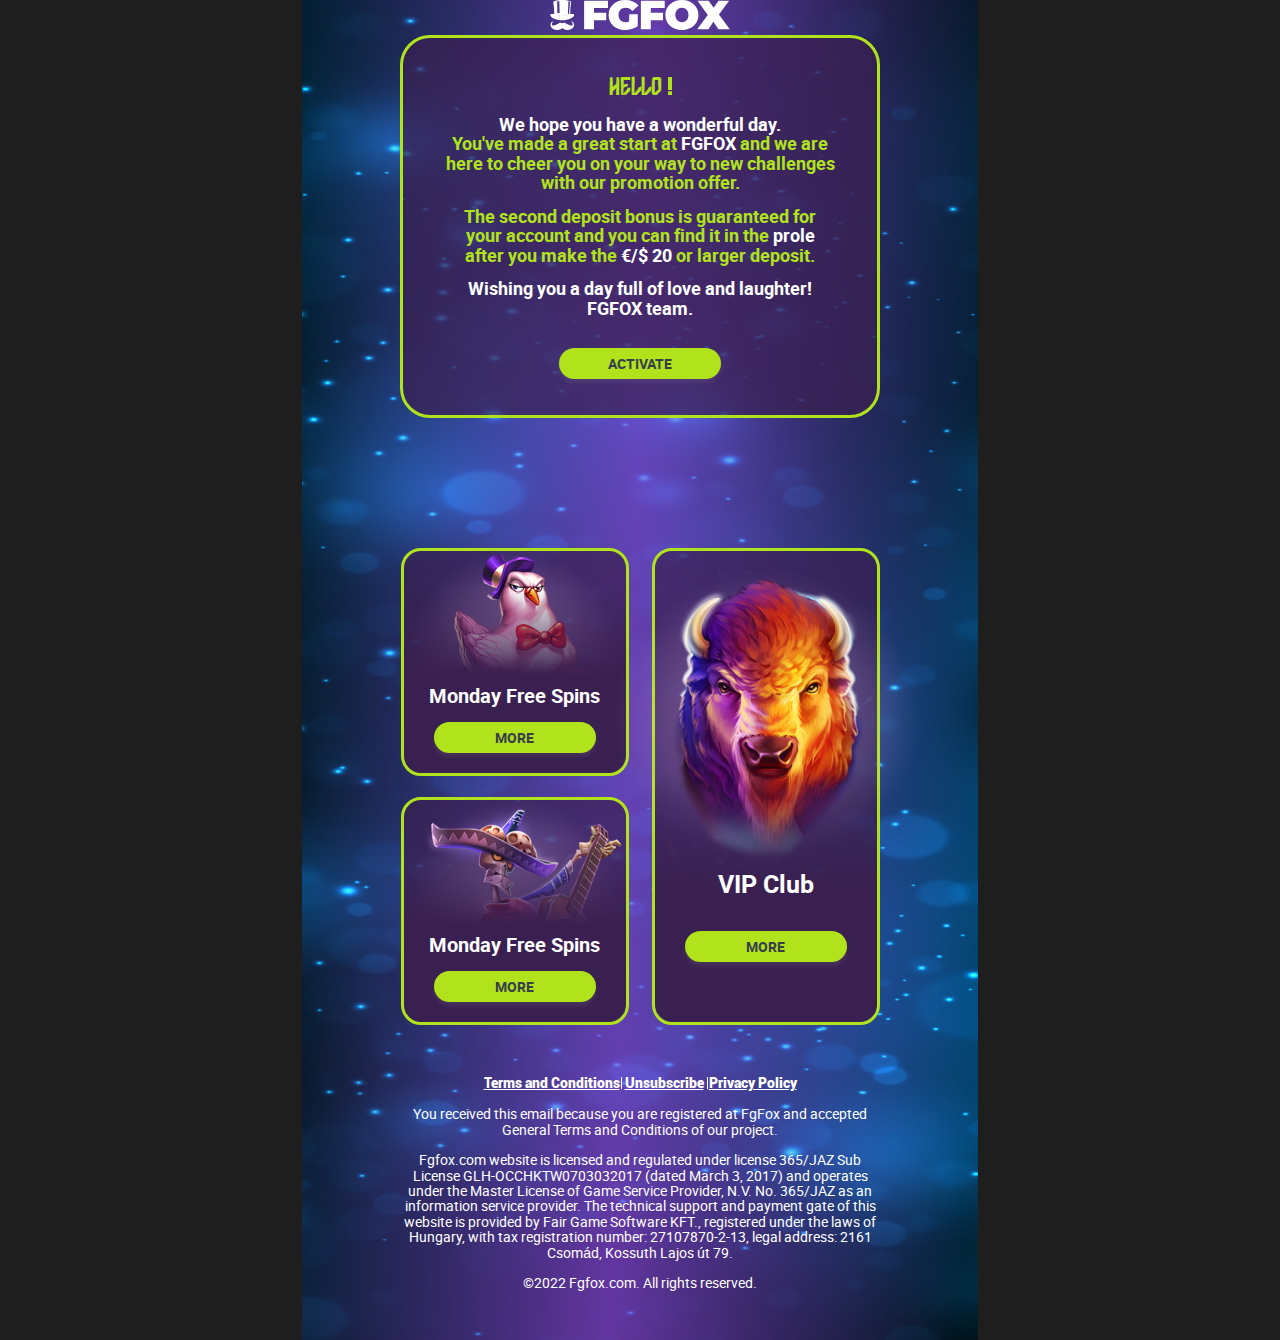
<file: index.html>
<!DOCTYPE html>
<html lang="en">
<head>
    <meta charset="UTF-8">
    <meta http-equiv="X-UA-Compatible" content="IE=edge">
    <meta name="viewport" content="width=device-width, initial-scale=1.0">
    <meta name="google-site-verification" content="2Sps47whGDcJDg3alf4n292jS8mXp22mIOLVYYBUBjQ" />
    <link rel="stylesheet" href="./css/header.css">
    <link rel="stylesheet" href="./css/main.css">
    <link rel="stylesheet" href="./css/footer.css">
    <link rel="stylesheet" href="./css/style.css">
    <link rel="icon" href="./img/icon.svg">
    <title>FGFOX</title>
</head>
<body class="body">
    <div class="container">
        <div class="gr-bg">
            <header class="header">
                <a class="header__logo" href="#">
                    <img src="./img/logo.svg" width="180" height="30" alt="">
                </a>
            </header>
            <main class="main">
                <section class="main-section">
                    <article>
                        <div class="main-section__item">
                            <div class="main-section__box">
                                <h4 class="font-femily">Hello <img src="./img/!.svg" alt=""></h4>
                                <p><span>We hope you have a wonderful day.</span><br> You've made a great start at <span>FGFOX</span> and we are here to cheer you on your way to new challenges with our promotion offer.</p>
                                <p>The second deposit bonus is guaranteed for your account and you can find it in the <span>prole</span>  after you make the <span>€/$ 20</span> or larger deposit.</p>
                                <p><span>Wishing you a day full of love and laughter! FGFOX team.</span></p>
                                <button class="main-section__btn" type="button"> Activate</button>
                            </div>
                        </div>
                    </article>
                    <article class="main-section__block">
                        <div class="main-section__link">
                            <div class="main-section__bg"></div>
                            <div class="main-section__ellipse"></div>
                            <img class="main-section__img" src="./img/monday.png" alt="">
                            <p>Monday Free Spins</p>
                            <button class="main-section__btn" type="button">More</button>
                        </div>
                        <div class="main-section__link">
                            <div class="main-section__bg"></div>
                            <div class="main-section__ellipse"></div>
                            <img class="main-section__img top-0" src="./img/thursday.png" alt="">
                            <p>Monday Free Spins</p>
                            <button class="main-section__btn" type="button">More</button>
                        </div>
                        <div class="main-section__link main-section__link--vip">
                            <div class="main-section__bg main-section__bg--vip"></div>
                            <div class="main-section__ellipse main-section__ellipse--vip"></div>
                            <img class="main-section__img main-section__img--vip" src="./img/vip.png" alt="">
                            <p>VIP Club</p>
                            <button class="main-section__btn" type="button">More</button>
                        </div>
                        
                    </article>
                    <article>
                        <div class="">

                        </div>
                        <div>

                        </div>
                    </article>
                </section>
            </main>
            <footer class="footer">
                <div class="footer-title">
                    <a href="#">Terms and Conditions</a>
                    <a class="footer-title__stick" href="#">Unsubscribe</a>
                    <a href="#">Privacy Policy</a>
                </div>
                <p>You received this email because you are registered at FgFox and accepted General Terms and Conditions of our project.</p>
                <p>Fgfox.com website is licensed and regulated under license 365/JAZ Sub License GLH-OCCHKTW0703032017 (dated March 3, 2017) and operates under the Master License of Game Service Provider, N.V. No. 365/JAZ as an information service provider. The technical support and payment gate of this website is provided by Fair Game Software KFT., registered under the laws of Hungary, with tax registration number: 27107870-2-13, legal address: 2161 Csomád, Kossuth Lajos út 79.</p>
                <p>©2022 Fgfox.com. All rights reserved.</p>

            </footer>
        </div>
    </div>
</body>
</html>
</file>
<file: css/header.css>
.header{
    display:flex;
    justify-content: center;
}
</file>
<file: css/main.css>
.font-femily{
    font-family: 'Sentencedemo';
    font-weight: 400;
    font-size: 25px;
    line-height: 108.84%;
    text-align: center;
    text-transform: uppercase;
    color: #B0E31B;
}

.main-section{
    display: flex;
    flex-direction: column;
    align-items: center;
}

.main-section__item{
    max-width: 480px;
    background: rgba(58, 32, 80, 0.7);
    border: 3px solid #B0E31B;
    border-radius: 30px;
}

.main-section__item p{
    color: rgba(176, 227, 27, 1);
    font-weight: bold;
    font-size: 18px;
    line-height: 108.84%;
    text-align: center;
    margin-top: 14px;
}

.main-section__item span{
    color: #fff;
}


.main-section__box{
    padding: 36px 42px;
    display: flex;
    flex-direction: column;
    align-items: center;
}

.main-section__btn{
    display: flex;
    justify-content: center;
    align-items:center ;
    margin-top: 30px;
    width: 162px;
    height: 31px;
    padding: 8px 0;
    font-family: 'Roboto', sans-serif;
    font-weight: bold;
    font-size: 14px;
    line-height: 108.84%;
    color: #383E4B;
    text-transform: uppercase;
    background: #B0E31B;
    box-shadow: 0px 4px 4px rgba(203, 196, 196, 0.1);
    border-radius: 20px;
    border-color: transparent;
    cursor: pointer;
    position: relative;
    z-index: 2;
}


.main-section__block{
    display: grid;
    grid-template-columns: 228px 228px;
    grid-template-rows: 228px 228px;
    row-gap: 21px;
    column-gap: 23px;
    margin-top: 130px;
}

.main-section__block button{
    margin-top: 15px;
}

.main-section__bg{
    width: 222px;
    height: 185px;
    background: linear-gradient(180deg, rgba(58, 32, 80, 0) 0%, #3A2050 47.19%);
    border-radius: 20px;
    position: absolute;
    bottom: 0;
    z-index: 2;
}

.main-section__ellipse{
    width: 215px;
    height: 219px;
    background: radial-gradient(50% 50% at 50% 50%, #E9C5F2 0%, rgba(255, 255, 255, 0) 100%);
    opacity: 0.5;
    filter: blur(5px);
    position: absolute;
    top: 0;
}

.main-section__link{
    display: flex;
    flex-direction: column;
    align-items: center;
    justify-content: flex-end;
    background: rgba(58, 32, 80, 0.7);
    border: 3px solid #B0E31B;
    border-radius: 20px;
    padding: 5px 6px 20px;
    position: relative;
    z-index:10;
}

.main-section__link--vip{
    grid-column-start: 2;
    grid-row-start: 1;
    grid-row-end: 3;
    padding-top: 27px;
    padding-bottom: 60px;
}



.main-section__bg--vip{
    height: 250px;
}

.main-section__ellipse--vip{
    width: 306px;
    height: 296px;
    top: 20px;
}

.main-section__img--vip{
    top: 20px;
}



.main-section__link--vip button{
    margin-top: 34px;
}
.main-section__link p{
    font-weight: bold;
    font-size: 20px;
    line-height: 108.84%;
    text-align: center;
    color: #FFFFFF;
    position: relative;
    z-index: 2;
}

.main-section__link--vip p{
    font-size: 25px;
}


.main-section__img{
    position: absolute;
    bottom: 0;
}

.top-0{
    top: 0;
}
</file>
<file: css/footer.css>
.footer{
    width: 480px;
    margin: 0 auto;
    padding: 50px 0;
    display: flex;
    flex-direction: column;
    align-items: center;
}
.footer a, p{
    color: #FFFFFF;
    line-height: 110%;
    text-align: center;
}

.footer p{
    font-size: 14px;
    margin-top: 15px;
}

.footer-title{
    font-weight: 800;
    font-size: 14px;
   
}

.footer-title__stick{
    position: relative;
    padding: 0 2px;
}

.footer-title__stick::after{
    content: '';
    display: inline-block;
    width: 1px;
    height: 12px;
    background-color: #fff;
    position: absolute;
    left: -2px;
    bottom: 2px;
}
.footer-title__stick::before{
    content: '';
    display: inline-block;
    width: 1px;
    height: 12px;
    background-color: #fff;
    position: absolute;
    right: -2px;
    bottom: 2px;
}
</file>
<file: css/style.css>
@font-face {
    font-family: 'Roboto';
    src: url('/fonts/roboto_black.woff2') format('woff2'),
         url('/fonts/roboto_black.woff') format('woff');
    font-weight: 800;
    font-style: normal;

}




@font-face {
    font-family: 'Roboto';
    src: url('/fonts/roboto-bold-webfont.woff2') format('woff2'),
         url('/fonts/roboto-bold-webfont.woff') format('woff');
    font-weight: bold;
    font-style: normal;

}




@font-face {
    font-family: 'Roboto';
    src: url('/fonts/roboto-light-webfont.woff2') format('woff2'),
         url('/fonts/roboto-light-webfont.woff') format('woff');
    font-weight: light;
    font-style: normal;

}




@font-face {
    font-family: 'Roboto';
    src: url('/fonts/roboto-regular-webfont.woff2') format('woff2'),
        url('/fonts/roboto-regular-webfont.woff') format('woff');
         
    font-weight: normal;
    font-style: normal;

}




@font-face {
    font-family: 'Sentencedemo';
    src: url('/fonts/sentencedemopersonaluse-webfont.woff2') format('woff2'),
        url('/fonts/sentencedemopersonaluse-webfont.woff') format('woff');
         
    font-weight: normal;
    font-style: normal;

}




*{
    box-sizing: border-box;
    margin:0;
}

.body{
    font-family: 'Roboto', sans-serif;
	font-style: normal;
	font-weight: 400 ;
    background: #1E1E1E;
}

.container{
    max-width: 676px;
    margin: 0 auto;
    background-image: url('/img/lights_background.jpg');
    -moz-background-size:100%;
    -webkit-background-size:100%;
    -o-background-size:100%;
    background-size:100% 100% ;
    object-fit: cover;
    background-repeat: no-repeat;
}

.gr-bg{
    background: linear-gradient(91.96deg, rgba(140, 68, 215, 0) 0.63%, rgba(140, 68, 215, 0.7) 48.85%, rgba(140, 68, 215, 0) 97.32%);
}

.visually-hidden {
    position: absolute;
    width: 1px;
    height: 1px;
    margin: -1px;
    border: 0;
    padding: 0;
    clip: rect(0 0 0 0);
    overflow: hidden;
}

.img-responsive{
    max-width: 100%;
    height: auto;
    object-fit: contain;
}

p, h1, h2, h3, h4, h5, h6{
    margin: 0;
    padding: 0;
}

ul{
    padding: 0;
    margin: 0;
}

li{
    list-style: none;
}
</file>
